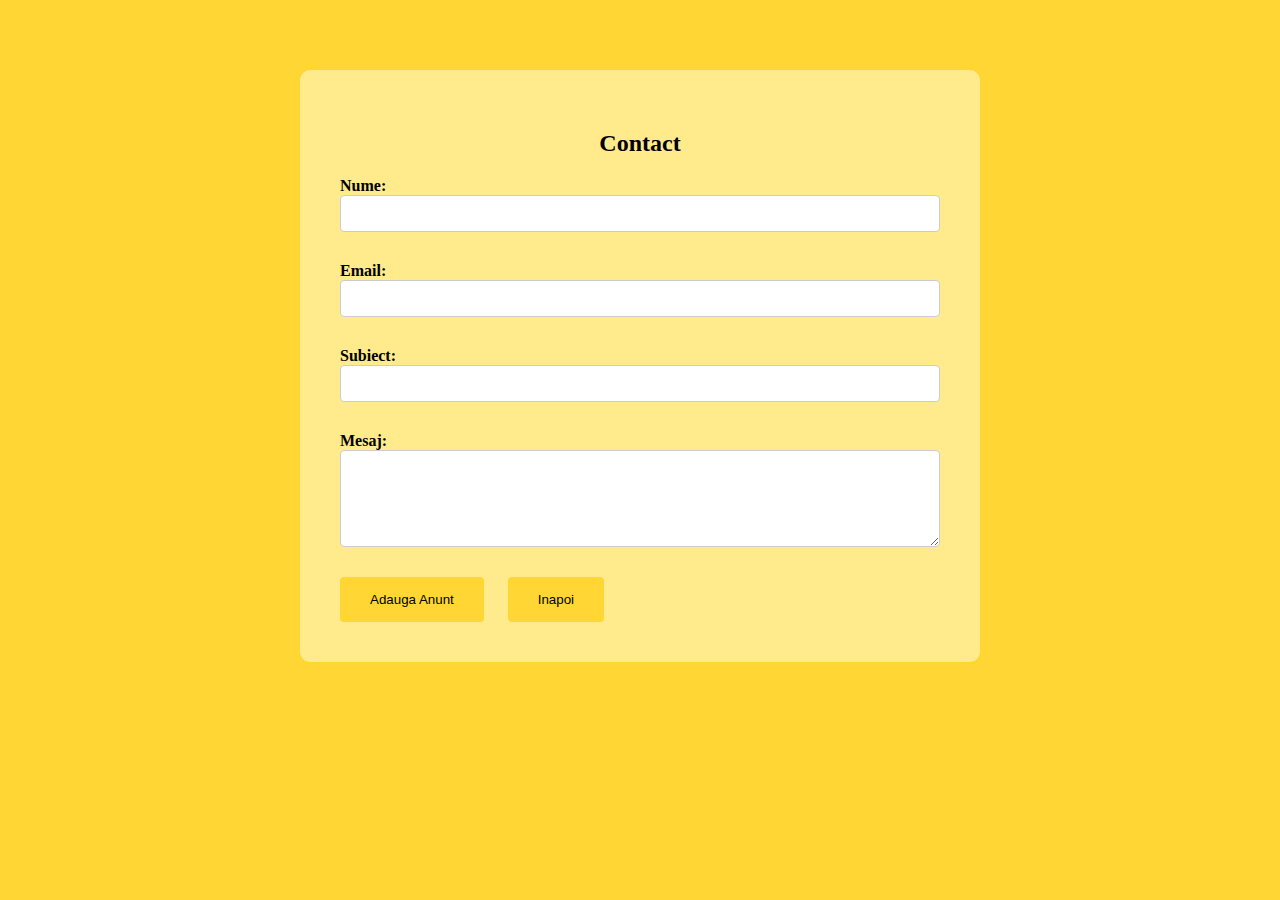
<file: contact.html>
<html lang="en">
    <head>
        <link rel="stylesheet" href="contact.css">
        <title>Contact</title>
    </head>
    <body style="background-color: #ffd633">
<form class="contact-form" action="/submit-contact-form" method="post">
    <div class="form-group">
      <h2>Contact</h2>
      <label for="name">Nume:</label>
      <input type="text" id="name" name="name" required>
    </div>
    <div class="form-group">
      <label for="email">Email:</label>
      <input type="email" id="email" name="email" required>
    </div>
    <div class="form-group">
      <label for="subject">Subiect:</label>
      <input type="text" id="subject" name="subject" required>
    </div>
    <div class="form-group">
      <label for="message">Mesaj:</label>
      <textarea id="message" name="message" rows="5" required></textarea>
    </div>
    <button type="button" onclick="submitForm()">Adauga Anunt</button>
    <button class="back-button"  onclick="back()">Inapoi</button>
  </form>
  <script src="contact.js"></script>
    </body>
  </html>
</file>
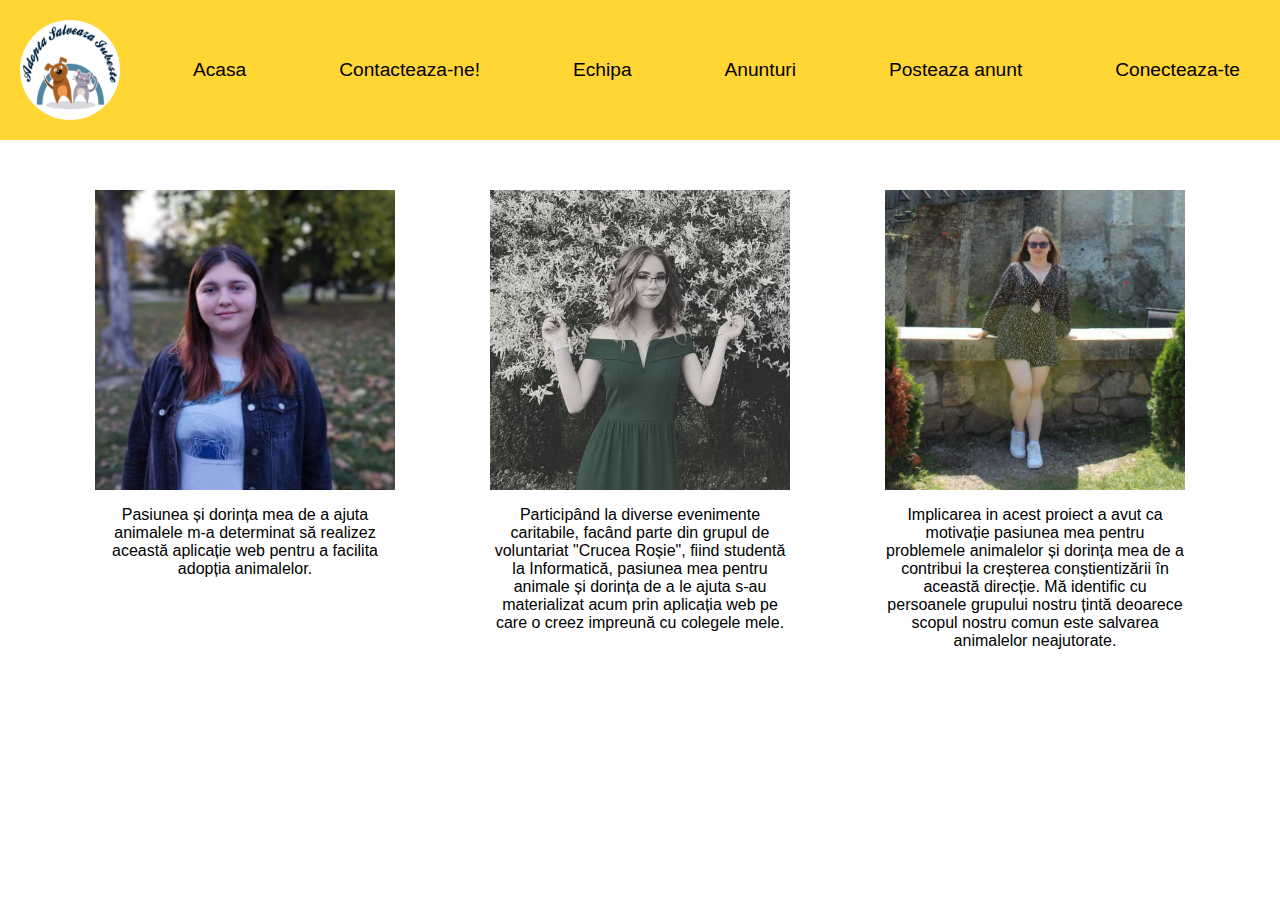
<file: echipa.html>
<html lang="en">

<head>
  <meta charset="utf-8" name="viewport" content="width=device-width, initial-scale=1.0" />
  <link rel="stylesheet" href="echipa.css">
</head>

<body>

  <nav class="navbar-comp" id="myNavbar">
    <img class="navbar-logo"  src="logo2.png" style=" width: 100px; height: 100px; border-radius: 150px 150px 150px 150px;">
    <a class="navbar-link "><a href="indexsucces.html" style="text-decoration: none;">Acasa</a></a>
    <a class="navbar-link "><a href="contact.html" style="text-decoration: none;">Contacteaza-ne!</a></a>
    <a class="navbar-link "><a href="echipa.html" style="text-decoration: none;">Echipa</a></a>
    <a class="navbar-link "><a href="anunturi.html" style="text-decoration: none;">Anunturi</a></a>
    <a class="navbar-link "><a href="formularanunturi.html" style="text-decoration: none;">Posteaza anunt</a></a>
    <a class="navbar-link "><a href="account.html" style="text-decoration: none;">Profil</a></a>
    <a class="navbar-link "><a href="login.html" style="text-decoration: none;">Conecteaza-te</a></a> 
  </nav>

  <div class="container">
    <div class="pozaale">
  <img src="ale.png" style="width: 300px;height: 300px">
  <div class="info" style="width: 300px;height: 300px">
  <p style="text-align: center;">Pasiunea și dorința mea de a ajuta animalele m-a determinat să realizez această aplicație web pentru a facilita adopția animalelor.
  </p>
</div>
    </div>

    <div class="pozadenisa">
    <img src="denisa.png" style="width: 300px;height: 300px">
    <div class="info" style="width: 300px;height: 300px">
    <p style="text-align: center;">Participând la diverse evenimente caritabile, facând parte din grupul de voluntariat "Crucea Roșie", fiind studentă la Informatică, pasiunea mea pentru animale și dorința de a le ajuta s-au materializat acum prin aplicația web pe care o creez impreună cu colegele mele.
    </p>
    </div>
    </div>

    <div class="pozapatricia">
    <img src="patricia.png"  style="width: 300px;height: 300px">
    <div class="info" style="width: 300px;height: 300px">
    <p style="text-align: center;">Implicarea in acest proiect a avut ca motivație pasiunea mea pentru problemele animalelor și dorința mea de a contribui la creșterea conștientizării în această direcție. Mă identific cu persoanele grupului nostru țintă deoarece scopul nostru comun este salvarea animalelor neajutorate.
    </p>
    </div>
    </div>
</div>
<script src="echipa.js"></script>
</body>
</html>
</file>
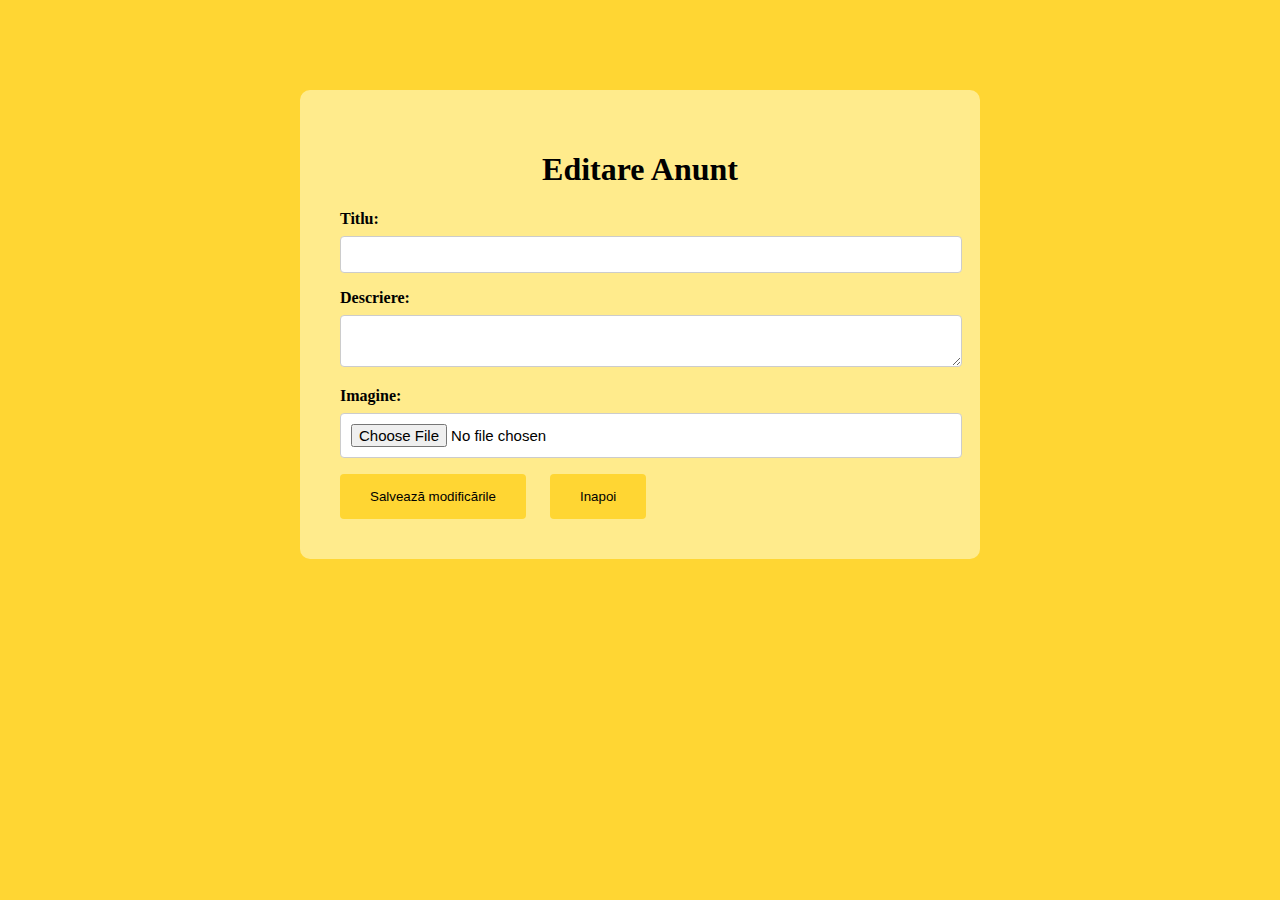
<file: editAnunt.html>
<!DOCTYPE html>
<html lang="en">
<head>
    <meta charset="UTF-8">
    <meta name="viewport" content="width=device-width, initial-scale=1.0">
    <link rel="stylesheet" href="editAnunt.css">
    <title>Editare Anunt</title>
</head>
<body>

    <div class="container">
    <h1 style="text-align: center;">Editare Anunt</h1>

    <form id="editAnuntForm">
        <label for="title">Titlu:</label>
        <input type="text" id="title" name="title" required>

        <label for="description">Descriere:</label>
        <textarea id="description" name="description" required></textarea>


        <label for="image">Imagine:</label>
        <input type="file" id="image" name="image" accept="image/*" required style="background-color: white; text-decoration: none; font-size: 15px;">

        <button type="submit">Salvează modificările</button>
        <button class="back-button" onclick="back()">Inapoi</button>
    </form>
</div>

    <script src="editAnunt.js"></script>
</body>
</html>
</file>
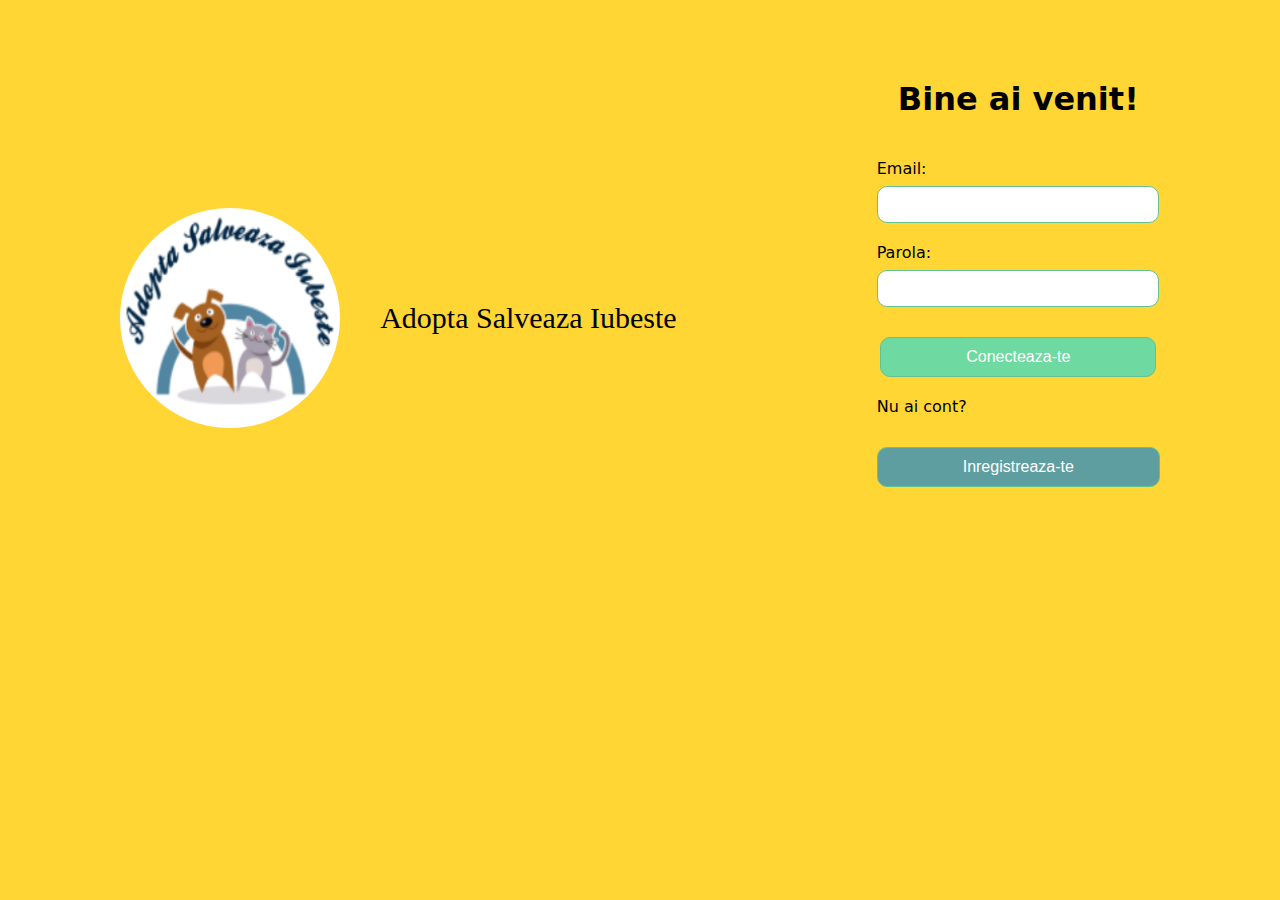
<file: formularanunturi.html>
<!DOCTYPE html>
<html lang="en">
<head>
    <meta charset="UTF-8">
    <meta name="viewport" content="width=device-width, initial-scale=1.0">
    <link rel="stylesheet" href="formularanunturi.css">
    <title>Adaugare Anunt</title>
</head>
<body style="background-color: #ffd633">

    <div class="container">
        <h2>Adaugare Anunt</h2>
        <form id="anuntForm">
            <label for="title">Titlu:</label>
            <input type="text" id="title" name="title" required>

            <label for="description">Descriere:</label>
            <textarea id="description" name="description" required></textarea>

            <label for="image">Imagine:</label>
            <input type="file" id="image" name="image" accept="image/*" required style="background-color: white; text-decoration: none; font-size: 15px;">

            <button type="button" onclick="submitForm()">Adauga Anunt</button>
            <button class="back-button" onclick="back()">Inapoi</button>
        </form>
    </div>

    <script src="formularanunturi.js"></script>
    <script>
        var token = localStorage.getItem('token');
        if (!token) {
            window.location.href = 'login.html';
        }
    </script>
</body>
</html>
</file>
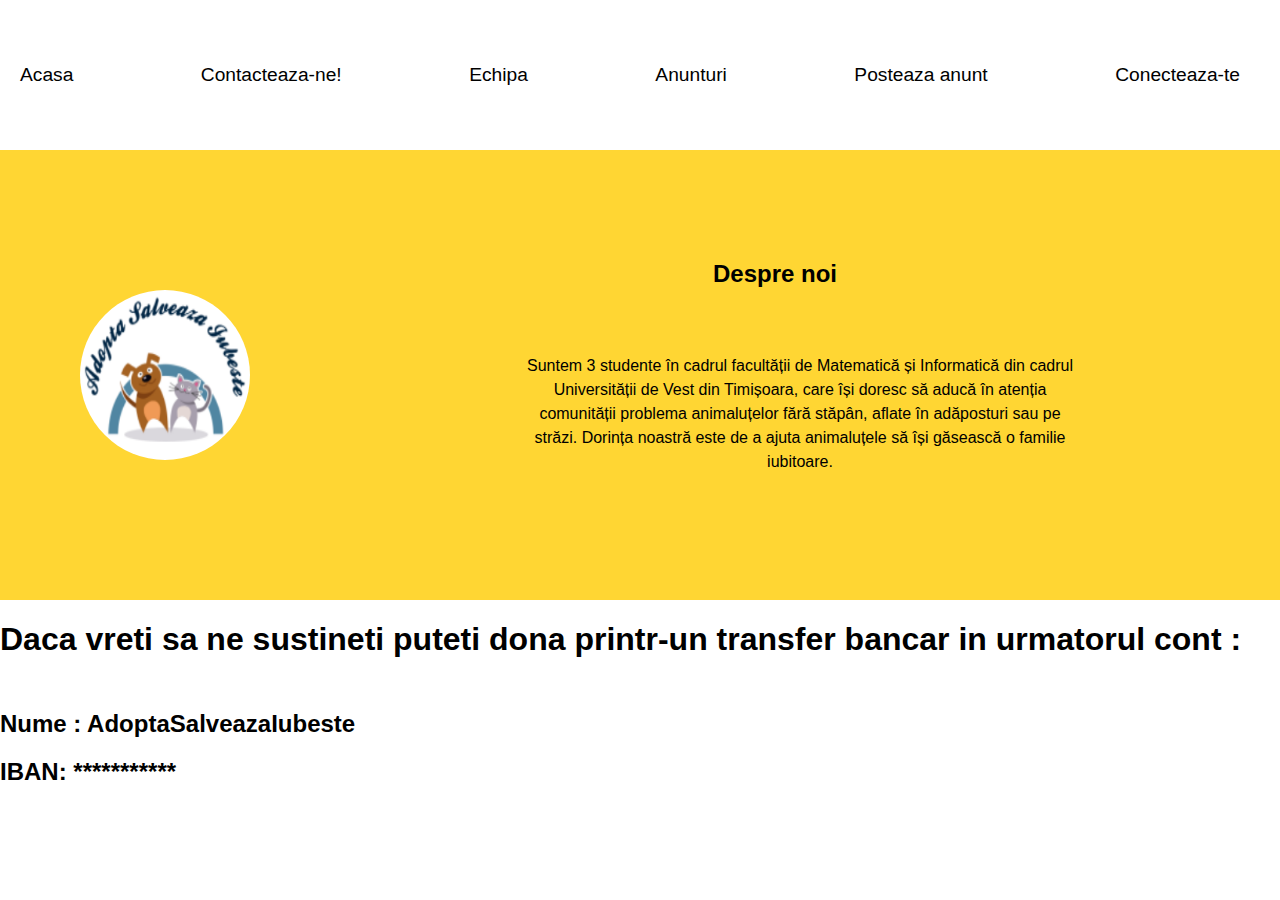
<file: indexsucces.html>
<html lang="en">

<head>
  <meta charset="utf-8" name="viewport" content="width=device-width, initial-scale=1.0" />
  <title>AdoptaSalveazaIubeste</title>
  <link rel="stylesheet" href="style2.css">
</head>



  <body>
    <nav class="navbar-comp" id="myNavbar">
      <a class="navbar-link "><a href="indexsucces.html">Acasa</a></a>
      <a class="navbar-link "><a href="contact.html">Contacteaza-ne!</a></a>
      <a class="navbar-link "><a href="echipa.html">Echipa</a></a>
      <a class="navbar-link "><a href="anunturi.html">Anunturi</a></a>
      <a class="navbar-link "><a href="formularanunturi.html">Posteaza anunt</a></a>
      <a class="navbar-link "><a href="account.html">Profil</a></a>
      <a class="navbar-link "><a href="login.html" style="text-decoration: none;">Conecteaza-te</a></a> 
    </nav>
  

      <div class="about">
        <img src="logo2.png" style="width: 170px;height: 170px; margin-right: 20px;margin-left: 80px; border-radius: 150px 150px 150px 150px;"/>
        <div class="about-content">
          <h1>Despre noi</h1>
           <p style="text-align: center;margin-top: 50px;">Suntem 3 studente în cadrul facultății de Matematică și Informatică din cadrul Universității de Vest din Timișoara, 
            care își doresc să aducă în atenția comunității problema animaluțelor fără stăpân, aflate în adăposturi sau pe străzi.
             Dorința noastră este de a ajuta animaluțele să își găsească o familie iubitoare.</p>
       </div>
       
      </div>

      <h1>Daca vreti sa ne sustineti puteti dona printr-un transfer bancar in urmatorul cont :</h1>
      
      <h2 style="padding-top: 30px;">Nume : AdoptaSalveazaIubeste</h2>
      <h2>IBAN: ***********</h2>
    <script src="index.js"></script>
  </body>

</html>
</file>
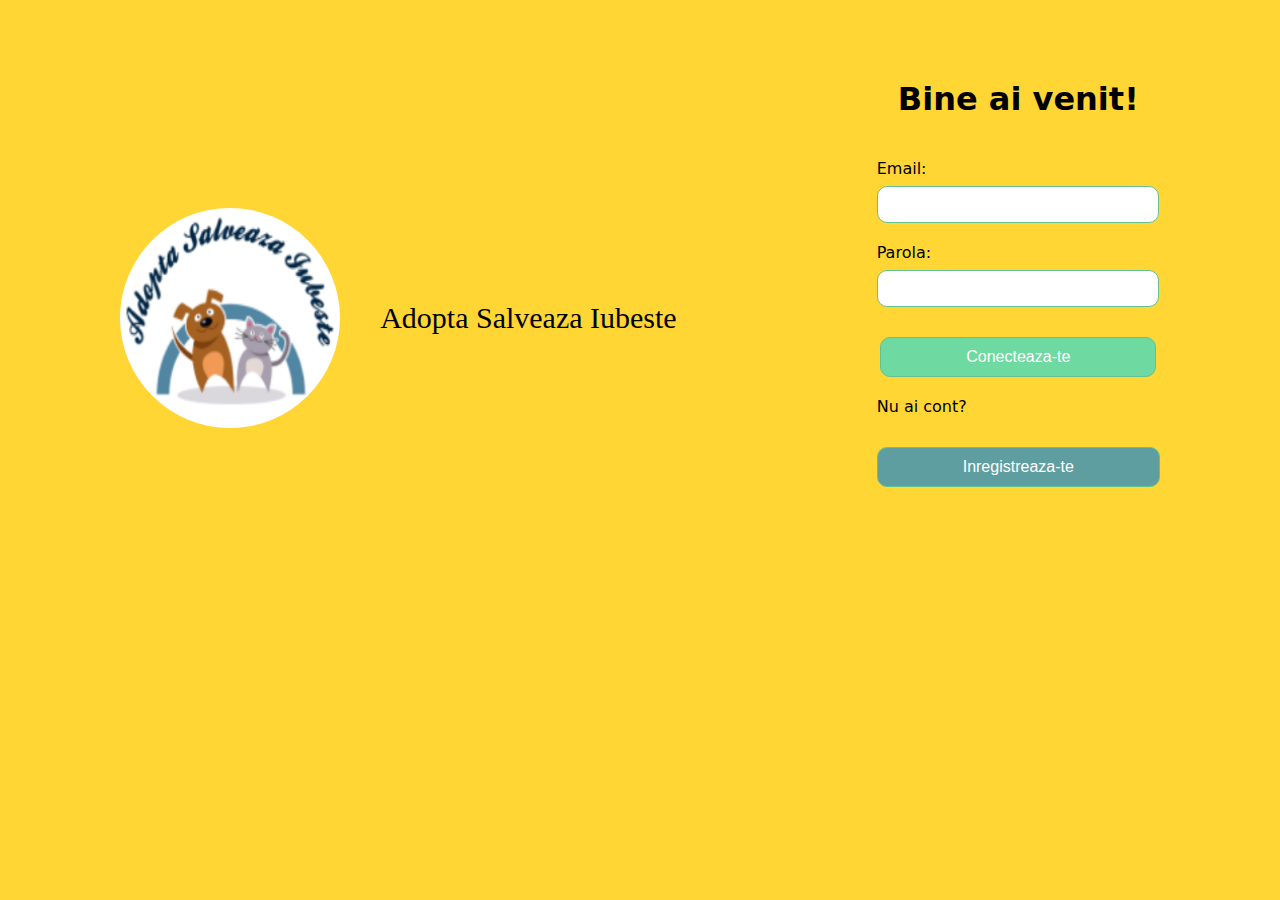
<file: login.html>
<!DOCTYPE html>
<html lang="en">
<head>
    <meta charset="utf-8" name="viewport" content="width=device-width, initial-scale=1.0"/>
    <title>AdoptaSalveazaIubeste</title>   
    <link rel="stylesheet" href="login.css">
    <script src="https://apis.google.com/js/platform.js" async defer></script>
</head>   
<body>
    <div class="page-container">
        <div class="branding-container">
            <img class="logo" src="logo2.png" style="width: 220px;height: 220px;border-radius: 250px 250px 250px 250px;" />
            <div class="title-container">
                <span class="title" style="margin-left: 40px; font-family:cursive; color: black;">Adopta Salveaza Iubeste</span>
            </div>
        </div>
    
        <form class="login-form" onsubmit="submitLoginForm(event)">
            <h1>Bine ai venit!</h1>
            <label>Email:</label>
            <input id="email" class="email-input" value="" type="email" />

            <label>Parola:</label>
            <input id="password" class="password-input" value="" type="password"/>

            <button type="submit" class="login-button">Conecteaza-te</button>
            <p>Nu ai cont?</p>
            <button class="register-button" onclick="register()">Inregistreaza-te</button>
        </form>
    </div>
    <script src="login.js"></script>
</body>
</html>
</file>
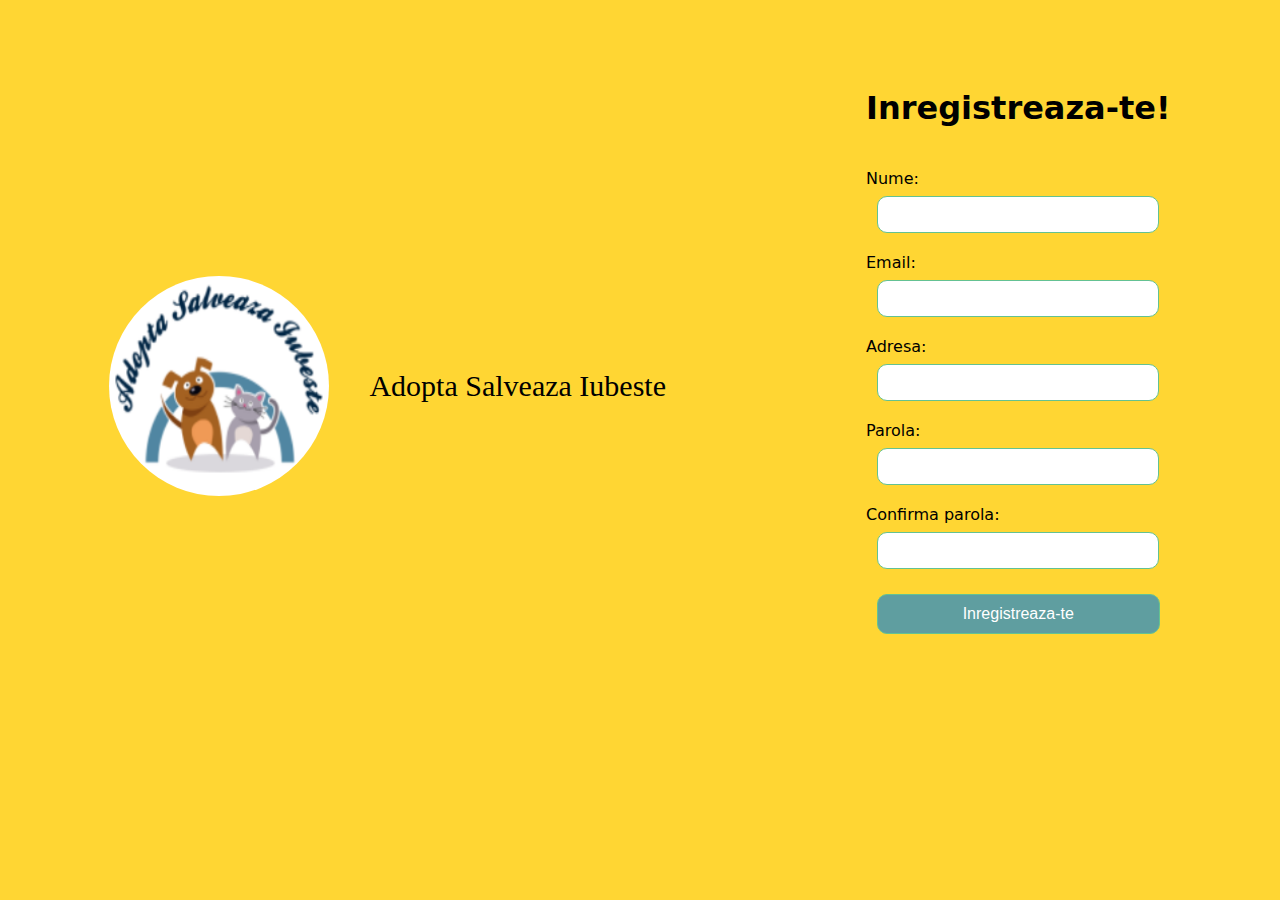
<file: register.html>
<!DOCTYPE html>
<html lang="en">
<head>
    <meta charset="utf-8" name="viewport" content="width=device-width, initial-scale=1.0"/>
    <title>AdoptaSalveazaIubeste</title>   
    <link rel="stylesheet" href="register.css">
    
</head>   
<body>
    <div class="page-container">
        <div class="branding-container">
            <img class="logo" src="logo2.png" style="width: 220px;height: 220px;border-radius: 250px 250px 250px 250px;" />
            <div class="title-container">
                <span class="title" style="margin-left: 40px; font-family:cursive; color: black;">Adopta Salveaza Iubeste</span>
            </div>
        </div>
    
        <form class="login-form" onsubmit="submitForm(event)">
            <h1>Inregistreaza-te!</h1>
            <p>Nume:</p>
            <input id="name" class="name-input" value="" type="text" />
    
            <p>Email:</p>
            <input id="email" class="email-input" value="" type="email" />
    
            <p>Adresa:</p>
            <input id="address" class="adress-input" value="" type="text" />
    
            <p>Parola:</p>
            <input id="password" class="password-input" value="" type="password"/>
    
            <p>Confirma parola:</p>
            <input id="password2" class="password2-input" value="" type="password"/>
    
            <button type="submit" class="register-button">Inregistreaza-te</button>

        </form>
    </div>
    <script src="register.js"></script>
</body>
</html>
</file>
<file: contact.css>
.contact-form {
  background-color: rgba(255, 255, 230, 0.5);
  border-radius: 10px;
  padding: 40px; 
  max-width: 600px; 
  margin: 0 auto;
  margin-top: 70px;

}

.form-group {
  margin-bottom: 20px;
}

label {
  display: block;
  font-weight: bold;
}

input[type="text"],
input[type="email"],
textarea {
  width: 100%;
  padding: 10px; 
  border-radius: 4px;
  border: 1px solid #ccc;
  margin-bottom: 10px; 
}

button, back_button {
  padding: 15px 30px; 
  border-radius: 4px;
  background-color: #ffd633;
  color: black;
  border: none;
  cursor: pointer;
  transition: background-color 0.3s ease;
  display: inline-block; 
  margin-right: 20px;
}

button:hover, back_button:hover {
  background-color: #ffe6b3;
}

h2 {
  text-align: center;
  margin-bottom: 20px; 
}


@media only screen and (max-width: 768px) {
  .contact-form {
    padding: 20px;
  }

  input[type="text"],
  input[type="email"],
  textarea {
    padding: 8px;
  }

  button, back_button {
    padding: 15px 30px; 
    border-radius: 4px;
    background-color: #ffd633;
    color: black;
    border: none;
    cursor: pointer;
    transition: background-color 0.3s ease;
    display: inline-block; 
  }
}
</file>
<file: echipa.css>
html, body {
  padding: 0;
  margin: 0;
  font-family: -apple-system, BlinkMacSystemFont, Segoe UI, Roboto, Oxygen,
    Ubuntu, Cantarell, Fira Sans, Droid Sans, Helvetica Neue, sans-serif;
}



.container {
  margin-top: 50px;
  display: flex;
  flex-wrap: wrap; 
  justify-content: space-evenly;
}

a {
  color: inherit;
  text-decoration: none;
}

* {
  box-sizing: border-box;
}


@media only screen and (max-width: 768px) {

  .navbar-comp {
    flex-direction: column;
    align-items: center;
    padding-top: 20px; 
    padding-bottom: 20px;
    display: flex;
    justify-content: flex-start;
    background-color: #ffd633;
  }

  .navbar-link {
    margin-left: 200px;
    margin-top: 10px;
    text-align: center;
    font-size: larger;
    text-decoration: none;
  }

  .navbar-comp a:hover {
    color: white;
  }

  
}

.navbar-comp {
  display: flex;
  flex-direction: row;
  justify-content: space-between; 
  align-items: center;
  padding: 20px;
  background-color: #ffd633;
}

.navbar-link {
  margin-right: 20px; 
  font-size: larger;
  text-decoration: none;
}

.navbar-comp a:hover {
  color: white;
}
</file>
<file: editAnunt.css>
html, body {
  
  background-color: #ffd633;
  margin: 0;
  padding: 0;
}

.container {
  max-width: 600px; 
  background-color: rgba(255, 255, 230, 0.5);
  border-radius: 10px; 
  padding: 40px; 
  margin: 0 auto;
  margin-top: 90px;
}

.editAnuntForm {
  display: flex;
  flex-direction: column;
  margin-bottom: 20px;

}

label {
  margin-bottom: 8px;
  display: block;
  font-weight: bold;
}

input,
textarea{
  margin-bottom: 16px;
  padding: 10px; 
  border: 1px solid #ccc;
  border-radius: 4px;
  width: 100%;
}

button, back_button {
  padding: 15px 30px; 
  border-radius: 4px;
  background-color: #ffd633;
  color: black;
  border: none;
  cursor: pointer;
  transition: background-color 0.3s ease;
  display: inline-block; 
  margin-right: 20px;
}

button:hover, back_button:hover {
  background-color: #ffe6b3;
}


h2 {
  text-align: center;
  margin-bottom: 20px;
}


@media only screen and (max-width: 768px) {
  .container {
      max-width: 90%; 
  }

  input[type="text"],
  input[type="email"],
  textarea {
    padding: 8px;
  }

  button, back_button {
    padding: 15px 30px; 
    border-radius: 4px;
    background-color: #ffd633;
    color: black;
    border: none;
    cursor: pointer;
    transition: background-color 0.3s ease;
    display: inline-block; 
  }
}
</file>
<file: formularanunturi.css>
html, body {
  
  background-color: #ffd633;
  margin: 0;
  padding: 0;
}

.container {
  max-width: 600px; 
  background-color: rgba(255, 255, 230, 0.5);
  border-radius: 10px; 
  padding: 40px; 
  margin: 0 auto;
  margin-top: 90px;
}

.anuntForm {
  display: flex;
  flex-direction: column;
  margin-bottom: 20px;

}

label {
  margin-bottom: 8px;
  display: block;
  font-weight: bold;
}

input,
textarea{
  margin-bottom: 16px;
  padding: 10px; 
  border: 1px solid #ccc;
  border-radius: 4px;
  width: 100%;
}

button, back_button {
  padding: 15px 30px; 
  border-radius: 4px;
  background-color: #ffd633;
  color: black;
  border: none;
  cursor: pointer;
  transition: background-color 0.3s ease;
  display: inline-block; 
  margin-right: 20px;
}

button:hover, back_button:hover {
  background-color: #ffe6b3;
}


h2 {
  text-align: center;
  margin-bottom: 20px;
}


@media only screen and (max-width: 768px) {
  .container {
      max-width: 90%; 
  }

  input[type="text"],
  input[type="email"],
  textarea {
    padding: 8px;
  }

  button, back_button {
    padding: 15px 30px; 
    border-radius: 4px;
    background-color: #ffd633;
    color: black;
    border: none;
    cursor: pointer;
    transition: background-color 0.3s ease;
    display: inline-block; 
  }
}
</file>
<file: style2.css>
html,
body {
  padding: 0;
  margin: 0;
  font-family: -apple-system, BlinkMacSystemFont, Segoe UI, Roboto, Oxygen,
    Ubuntu, Cantarell, Fira Sans, Droid Sans, Helvetica Neue, sans-serif;
}

.about {
  display: flex;
  align-items: center;
  background-color: #ffd633;

}

.poza-about {
  margin-top: 0;
  max-width: 150px;
  margin-right: 50px;
  padding-left: 100px;
  margin-left: 300px;
}

.about-content {
  flex: 1;
  display: flex;
  flex-direction: column;
  justify-content: center;
  height: 450px;
}

.about-content h1 {
  font-size: 24px;
  margin-top: 0;
  text-align: center;
}

.about-content p {
  font-size: 16px;
  margin-top: 5px;
  padding-right: 200px;
  padding-left: 250px;
  line-height: 1.5;
}

a {
  color: inherit;
  text-decoration: none;
}

* {
  box-sizing: border-box;
}

@media only screen and (max-width: 900px) {
  .about {
    display: flex;
    align-items: center;
    background-color: #ffd633;
    flex-direction: column;
  }
  
  .poza-about {
    margin-top: 0;
    max-width: 150px;
    margin-right: 100px;
    padding-left: 50px;
  }
  
  .about-content {
    flex: 1;
    display: flex;
    flex-direction: column;
    justify-content: center;
    height: 450px;
  }
  
  .about-content h1 {
    font-size: 24px;
    margin-top: 0;
    text-align: center;
  }
  
  .about-content p {
    font-size: 16px;
    margin-top: 5px;
    padding-right: 200px;
    padding-left: 250px;
    line-height: 1.5;
  }
  
  a {
    color: inherit;
    text-decoration: none;
  }
}

@media only screen and (max-width: 768px) {

  .navbar-comp {
    flex-direction: column;
    align-items: center;
    padding-top: 20px; 
    padding-bottom: 20px;
    display: flex;
    justify-content: flex-start;
    background-color: white;
  }

  .navbar-link {
    margin-left: 200px;
    margin-top: 10px;
    text-align: center;
    font-size: larger;
    text-decoration: none;
  }

  .navbar-comp a:hover {
    color: orange;
  }

  
}

.navbar-comp {
  display: flex;
  flex-direction: row;
  justify-content: space-between; 
  align-items: center;
  padding: 20px;
  background-color: white;
  height: 150px;
}

.navbar-link {
  margin-right: 20px; 
  font-size: larger;
  text-decoration: none;
}

.navbar-comp a:hover {
  color: orange;
}
</file>
<file: login.css>
html {
  height: 100%;
  width: 100%;
  font-family: system-ui, -apple-system, BlinkMacSystemFont, 'Segoe UI', Roboto, Oxygen, Ubuntu, Cantarell, 'Open Sans', 'Helvetica Neue', sans-serif;
}

body {
  background-color: #ffd633;
  display: flex;
  justify-content: center;
  align-items: center;
}

.login-form {
  display: flex;
  flex-direction: column;
  justify-content: center;
  align-items: center;
  margin-top: 70px;
  padding-top: 40px;
  margin: 0 auto;
}

.email-input,
.password-input {
  border: 1px solid #64C292;
  background: white;
  padding: 10px 10px 10px 10px; 
  border-radius: 10px;
  color: black;
  width: 260px;
}





.branding-container {
  display: flex;
  flex-direction: row; 
  color: white;
  margin-right: 200px; 
  margin-bottom: 70px; 
  font-size: 30px;
  padding-top: 200px;
}

.title-container {
  display: flex;
  flex-direction: column;
  justify-content: center;
  align-items: flex-start;
}

h5 {
  color: grey;
}

.login-form a {
  color: white;
  text-decoration: none; 
}

.login-form a:hover {
  color: black;
}

.page-container {
  display: flex;
  justify-content: center;
  align-items: center;
  flex-wrap: wrap;
}

.register-button{
  background-color:cadetblue;
  border:  1px solid #64C292;
 
  color: #FFFFFF;
  margin-top: 15px;
  text-align: center;
  
  border-radius: 10px;
 
  padding:  10px 85px 10px 85px;
  
  font-size: 16px;

  font-family: "Source Sans Pro", sans-serif;
}



.login-button{
  background-color: #6ED9A0;
  border:  1px solid #64C292;

  color: #FFFFFF;
  margin-top: 30px;
  text-align: center;
  
  border-radius: 10px;
 
  padding:  10px 85px 10px 85px;
 
  font-size: 16px;
  
  font-family: "Source Sans Pro", sans-serif;
  
}


label {
  margin-bottom: 8px;
  text-align: left;
  align-self: self-start;
  margin-top: 20px;
}

p {
  align-self: self-start;
  margin-top: 20px;
}
</file>
<file: register.css>
html {
  height: 100%;
  width: 100%;
  font-family: system-ui, -apple-system, BlinkMacSystemFont, 'Segoe UI', Roboto, Oxygen, Ubuntu, Cantarell, 'Open Sans', 'Helvetica Neue', sans-serif
}

body {
  background-color:#ffd633;
  display: flex;
  justify-content: center;
  align-items: center;
}

.password-input {
  border:  1px solid #64C292;
  background:  white;
  padding:  10px 30px 10px 30px;
  border-radius:  10px;
  color: bl;
}


.password2-input{

  border:  1px solid #64C292;
  background:  white;
  padding:  10px 30px 10px 30px;
  border-radius:  10px;
  color:  black;
  margin-bottom: 20px;
}


.name-input{
 
  border:  1px solid #64C292;
  background:  white;
  padding:  10px 30px 10px 30px;
  border-radius:  10px;
  color:  black;
}

.adress-input{
  border:  1px solid #64C292;
  background:  white;
  padding:  10px 30px 10px 30px;
  border-radius:  10px;
  color:  black;
}
.login-button {
  background-color: #6ED9A0;
  border:  1px solid #64C292;
  
  color: #FFFFFF;
  margin-top:30px;
  text-align: center;
 
  border-radius: 10px;

  padding:  10px 85px 10px 85px;

  font-size: 16px;
  
  font-family: "Source Sans Pro", sans-serif;

  
}

.email-input {
  border:  1px solid #64C292;
  background:  white;
  padding:  10px 30px 10px 30px;
  border-radius:  10px;
  color:  black;
}

.login-form {

  display:  flex;

  flex-direction: column;
  
  justify-content: center;
  align-items: center;
  margin-top: 20px;
  padding-top: 40px;
}

.branding-container {
  display: flex;
  flex-direction: row; 
  color: white;
  margin-right: 200px; 
  margin-bottom: 70px; 
  font-size: 30px;
  padding-top: 200px;
}


.title-container {
  display:  flex;
  flex-direction: column;
 
  justify-content: center;
  
  align-items: flex-start;
  

}



h5{
  color:grey;
}

.login-form a{
color: white;
}
.login-form a:hover{
color: black; 
}
.page-container {
  display:  flex;
  justify-content: center;
  align-items:  center;
  flex-wrap:  wrap;
}

.register-button{
  background-color:cadetblue;
  border:  1px solid #64C292;
 
  color: #FFFFFF;
  margin-top: 5px;
  text-align: center;
  
  border-radius: 10px;
 
  padding:  10px 85px 10px 85px;
  
  font-size: 16px;

  font-family: "Source Sans Pro", sans-serif;
 
}

p {
  margin-bottom: 8px;
  text-align: left;
  align-self: self-start;
  margin-top: 20px;
}

.email-input,
.name-input,
.password-input,
.password2-input, 
.adress-input {
  border: 1px solid #64C292;
  background: white;
  padding: 10px 10px 10px 10px; 
  border-radius: 10px;
  color: black;
  width: 260px;
}
</file>
